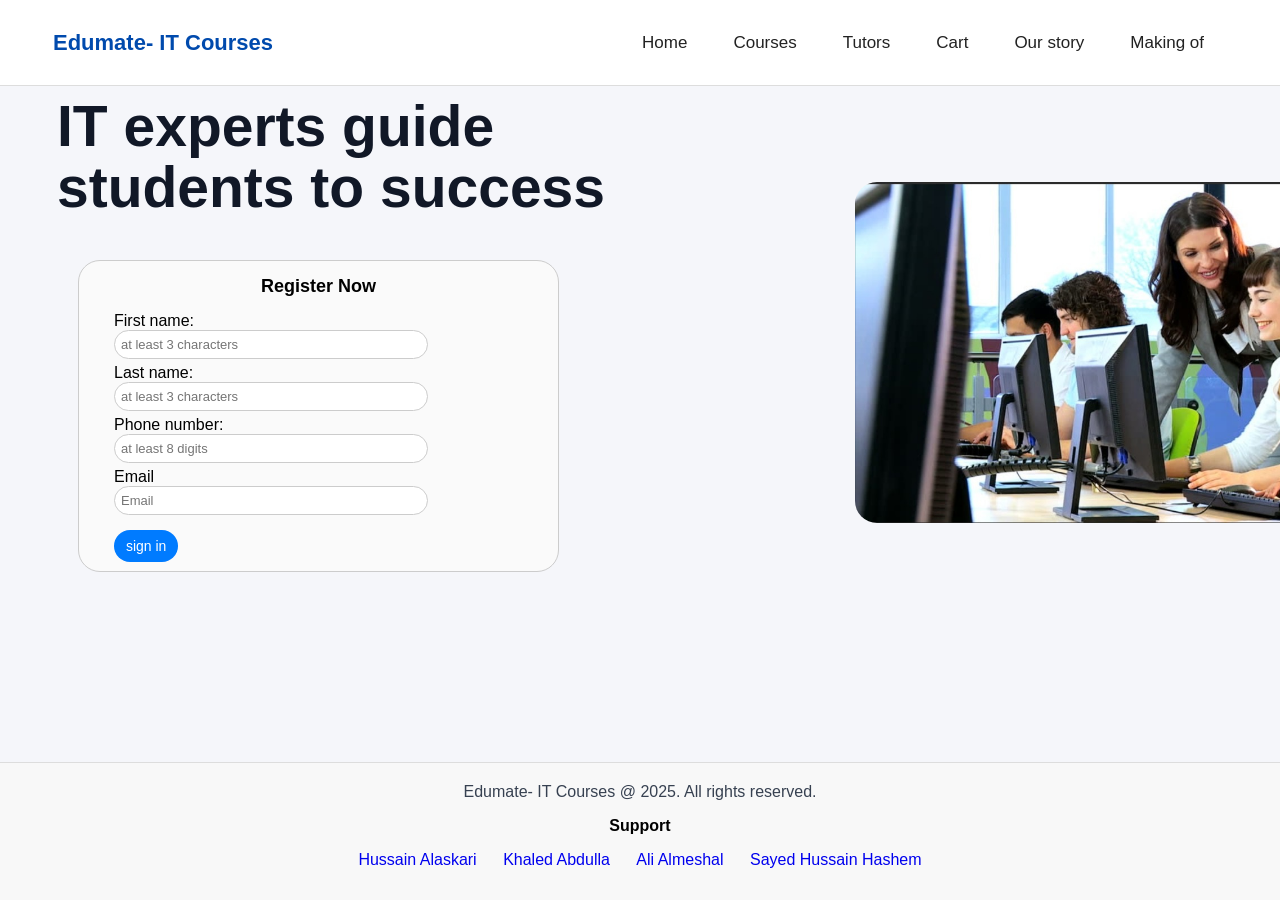
<file: index.html>
<!doctype html>
<html lang="en">
<head>
  <meta charset="utf-8">
  <meta http-equiv="refresh" content="0; url=Home.html">
  <title>Edumate</title>
</head>
<body>
  <a href="Home.html">Open Edumate</a>
</body>
</html>
</file>
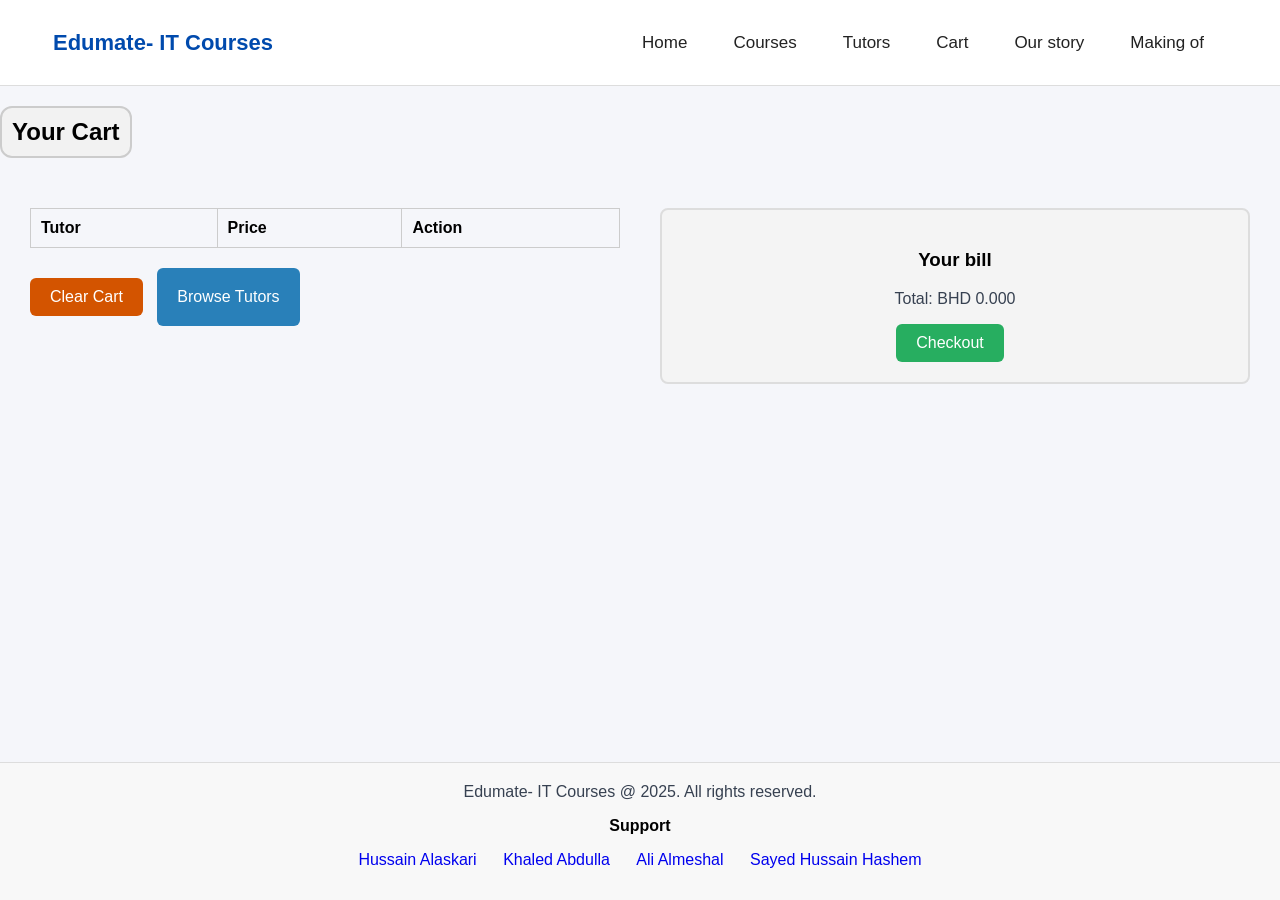
<file: Cart.html>
<!doctype html>
<html lang="en">

<head>
	<meta charest="UTF-8" />
	<meta name="viewpot" content="width=device-width, initial-scale=1" />
	<link rel="stylesheet" href="styles.css">
	<title>Edumate- IT Courses</title>

</head>

<body>

	<header>

		<h1>Edumate- IT Courses</h1>

		<nav>
			<ul>
				<li><a href="Home.html">Home</a></li>
				<li><a href="Courses.html"> Courses</a></li>
				<li><a href="Tutors.html"> Tutors</a></li>
				<li><a href="Cart.html"> Cart</a></li>
				<li><a href="our story.html">Our story</a></li>
				<li><a href="Making of.html">Making of</a></li>
			</ul>
		</nav>
		
		
		
		</header>
		
		<main>
		 <h2 class="cart-title" id="greeting">Your Cart</h2>
    <div class="cart-container">
      <div class="cart-left">
        <table class="table">
          <thead>
            <tr>
              <th>Tutor</th>
              <th>Price</th>
              <th>Action</th>
            </tr>
          </thead>
          <tbody id="cart-body">
          </tbody>
        </table>

        <button class="clear-button" onclick="clearCart()">Clear Cart</button>
        <a href="Tutors.html" class="browse-button">Browse Tutors</a>
      </div>

      <div class="cart-right">
        <div class="summary-box">
          <h3>Your bill</h3>
          <p><span>Total:</span> <span id="total">BHD 0.000</span></p>
          <button class="checkout-btn" onclick="checkout()">Checkout</button>
        </div>
      </div>
    </div>
		</main>
		
		<script src="script.js"></script>

		
		<footer>
		<p class="foot-note">Edumate- IT Courses @ 2025. All rights reserved.</p>
		<div>
			<h4>Support</h4>
			<ul>
				<li><a href="mailto:202300064@student.polytechnic.bh">Hussain Alaskari</a></li>
				<li><a href="mailto:202203202@student.polytechnic.bh">Khaled Abdulla</a></li>
				<li><a href="mailto:202304468@student.polytechnic.bh">Ali Almeshal</a></li>
				<li><a href="mailto:202304668 @student.polytechnic.bh">Sayed Hussain Hashem</a></li>
		</div>
	</footer>
</file>
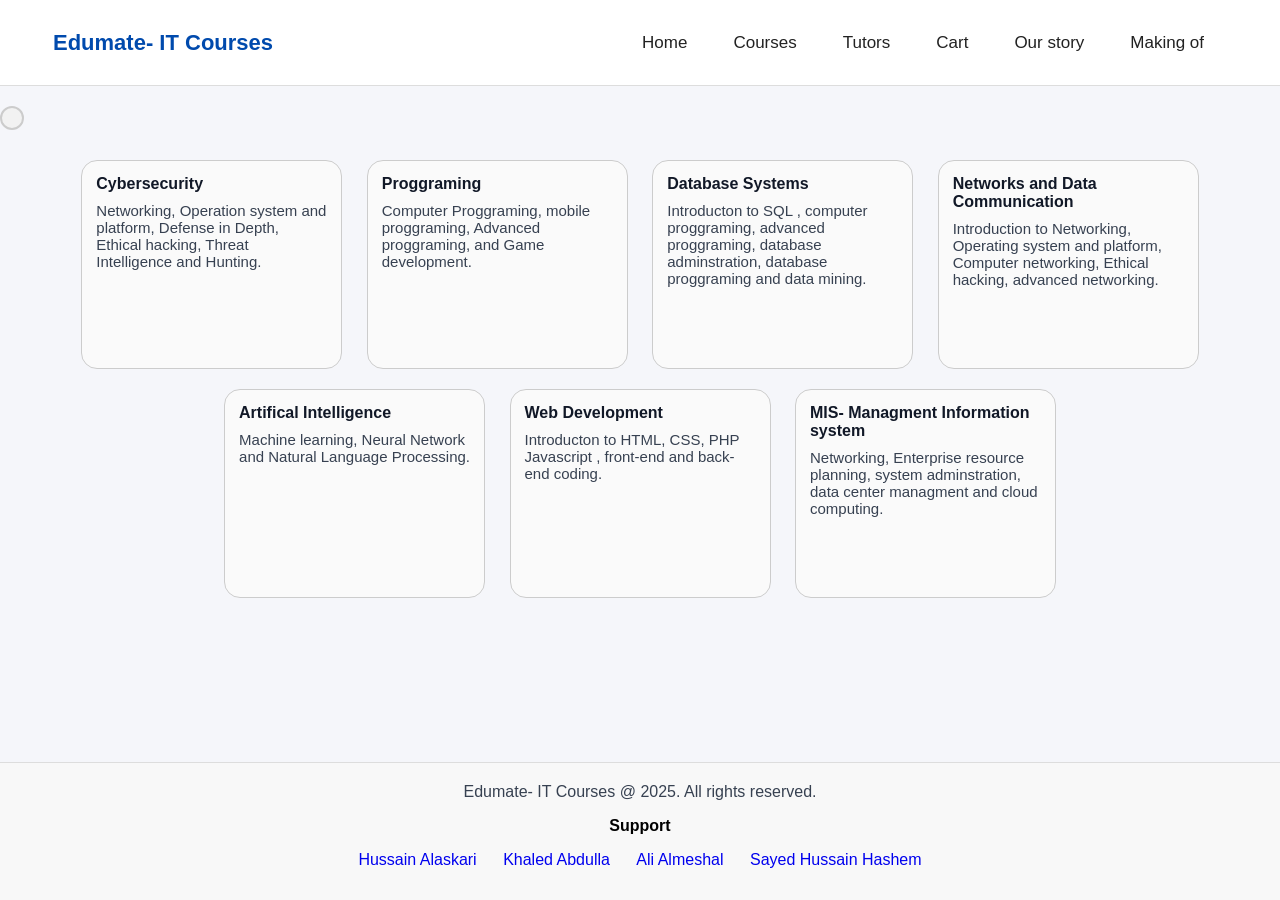
<file: Courses.html>
<!doctype html>
<html lang="en">

<head>
	<meta charest="UTF-8" />
	<meta name="viewpot" content="width=device-width, initial-scale=1" />
	<link rel="stylesheet" href="styles.css">
	<title>Edumate- IT Courses</title>

</head>

<body>

	<header>

		<h1>Edumate- IT Courses</h1>


		<nav>
			<ul>
				<li><a href="Home.html">Home</a></li>
				<li><a href="Courses.html"> Courses</a></li>
				<li><a href="Tutors.html"> Tutors</a></li>
				<li><a href="Cart.html"> Cart</a></li>
				<li><a href="our story.html">Our story</a></li>
				<li><a href="Making of.html">Making of</a></li>
			</ul>
		</nav>


	</header>
	
	<main class="page-content">
  <h2 id="greeting" class="greeting-title"></h2>


		<div class="majors">
			<div class="major">
				<h3>Cybersecurity</h3>
				<p>Networking, Operation system and platform, Defense in Depth, Ethical hacking, Threat Intelligence and
					Hunting.
			</div>

			<div class="major">
				<h3>Proggraming</h3>
				<p>Computer Proggraming, mobile proggraming, Advanced proggraming, and Game development.</p>
			</div>

			<div class="major">
				<h3>Database Systems</h3>
				<p>Introducton to SQL , computer proggraming, advanced proggraming, database adminstration, database
					proggraming and data mining.</p>
			</div>

			<div class="major">
				<h3>Networks and Data Communication</h3>
				<p>Introduction to Networking, Operating system and platform, Computer networking, Ethical hacking,
					advanced networking.</p>
			</div>


			<div class="major">
				<h3>Artifical Intelligence</h3>
				<p>Machine learning, Neural Network and Natural Language Processing.</p>
			</div>



			<div class="major">
				<h3>Web Development</h3>
				<p>Introducton to HTML, CSS, PHP Javascript , front-end and back-end coding.</p>
			</div>

			<div class="major">
				<h3>MIS- Managment Information system</h3>
				<p>Networking, Enterprise resource planning, system adminstration, data center managment and cloud
					computing.</p>
			</div>
		</div>

		</div>

	</main>
	<script src="script.js"></script>

	<footer>
		<p class="foot-note">Edumate- IT Courses @ 2025. All rights reserved.</p>
		<div>
			<h4>Support</h4>
			<ul>
				<li><a href="mailto:202300064@student.polytechnic.bh">Hussain Alaskari</a></li>
				<li><a href="mailto:202203202@student.polytechnic.bh">Khaled Abdulla</a></li>
				<li><a href="mailto:202304468@student.polytechnic.bh">Ali Almeshal</a></li>
				<li><a href="mailto:202304668@student.polytechnic.bh">Sayed Hussain Hashem</a></li>
		</div>
	</footer>
</body>

</html>
</file>
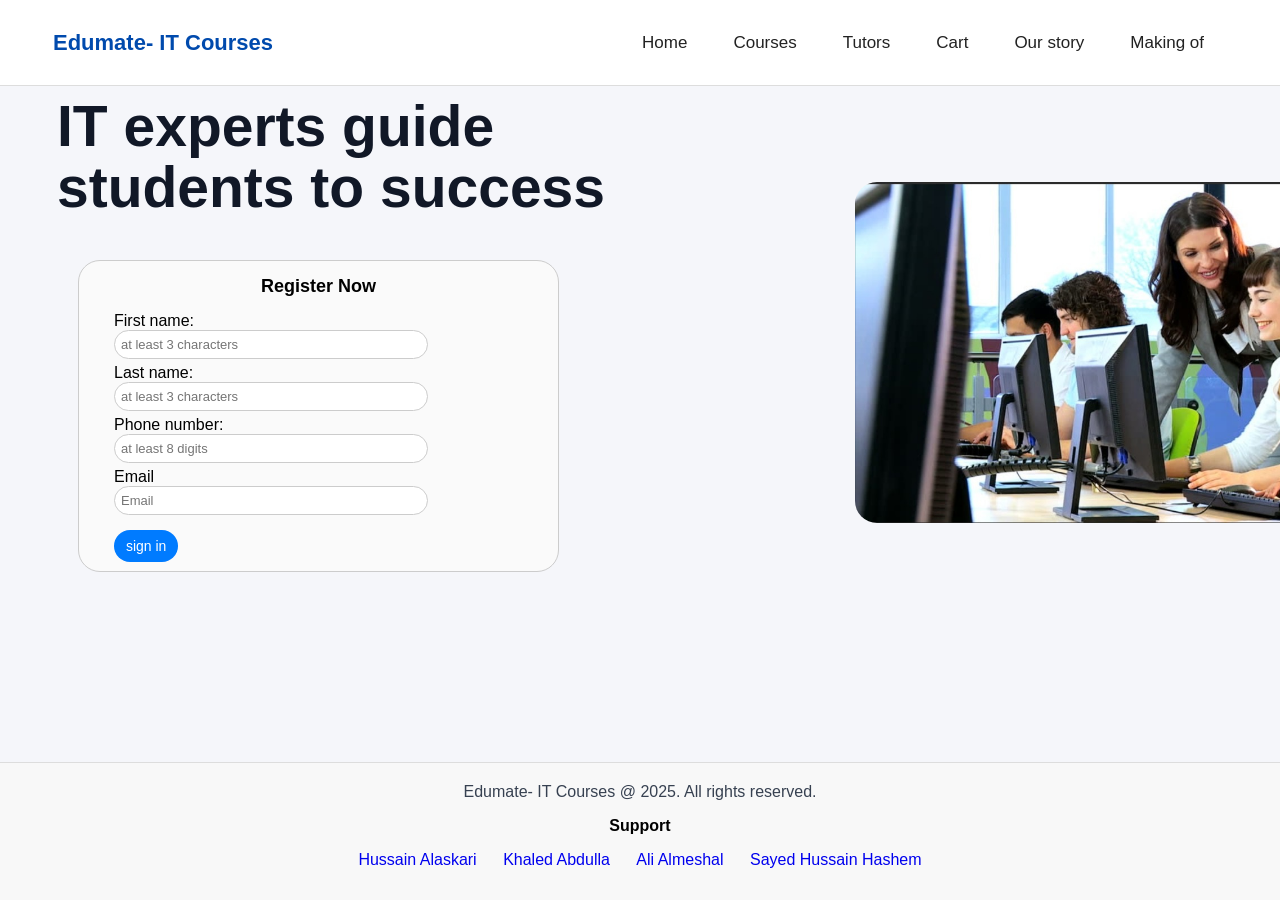
<file: Home.html>
<!doctype html>
<html lang="en">

<head>
	<meta charest="UTF-8" />
	<meta name="viewpot" content="width=device-width, initial-scale=1" />
	<link rel="stylesheet" href="styles.css">
	<title>Edumate- IT Courses</title>

</head>

<body>

	<header>

		<h1>Edumate- IT Courses</h1>

		<nav>
			<ul>
				<li><a href="Home.html">Home</a></li>
				<li><a href="Courses.html"> Courses</a></li>
				<li><a href="Tutors.html"> Tutors</a></li>
				<li><a href="Cart.html"> Cart</a></li>
				<li><a href="our story.html">Our story</a></li>
				<li><a href="Making of.html">Making of</a></li>
			</ul>
		</nav>
		
		


	</header>

	<main class="page-content">

		<section class="Home">
			<div class="Home-text">
				<h1> IT experts guide <br>students to success </h1>
				
				


				<div class="Image">
					<img src="images/IT.png" alt="IT Picture">
				</div>
		</section>	
		
	 
	<section class="register">
  <h2>Register Now</h2>
  <form onsubmit="return check()">
	
	<label for="fn"> First name: </label><br>

    <input type="text" name="firstName" placeholder="at least 3 characters" required><br>
	
	<label for="ln"> Last name:</label><br>

    <input type="text" name="lastName" placeholder="at least 3 characters" required><br>
	
	<label for="phone"> Phone number:</label><br>

    <input type="tel" name="phone" placeholder="at least 8 digits" required><br>
	
	<label for="email"> Email</label><br>

    <input type="email" name="email" placeholder="Email" required><br>

    <input type="submit" value=" sign in ">
    
  </form>
  
 

 
</section>


		
		
	</main>


<script src="script.js"></script>

	<footer>
		<p class="foot-note">Edumate- IT Courses @ 2025. All rights reserved.</p>
		<div>
			<h4>Support</h4>
			<ul>
				<li><a href="mailto:202300064@student.polytechnic.bh">Hussain Alaskari</a></li>
				<li><a href="mailto:202203202@student.polytechnic.bh">Khaled Abdulla</a></li>
				<li><a href="mailto:202304468@student.polytechnic.bh">Ali Almeshal</a></li>
				<li><a href="mailto:202304668 @student.polytechnic.bh">Sayed Hussain Hashem</a></li>
		</div>
	</footer>
	
	


	
	</body>
	
	</html>
</file>
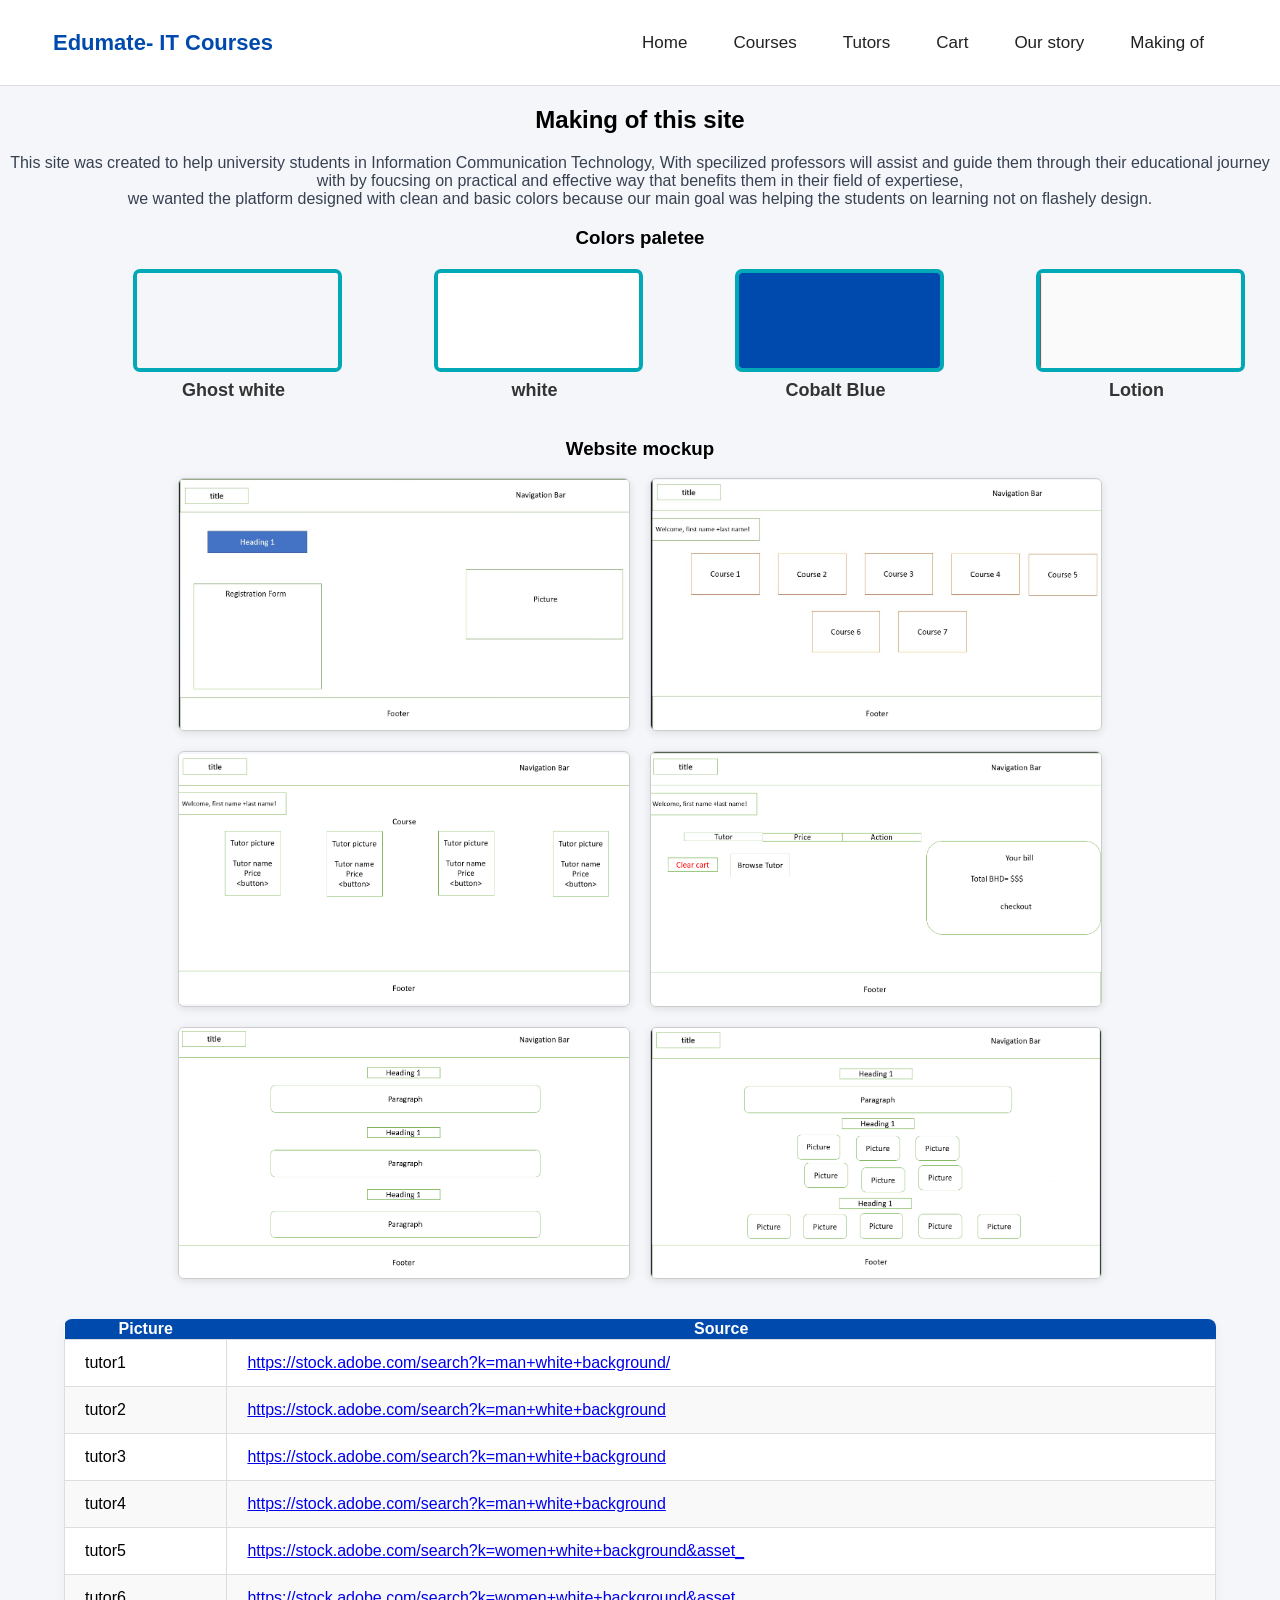
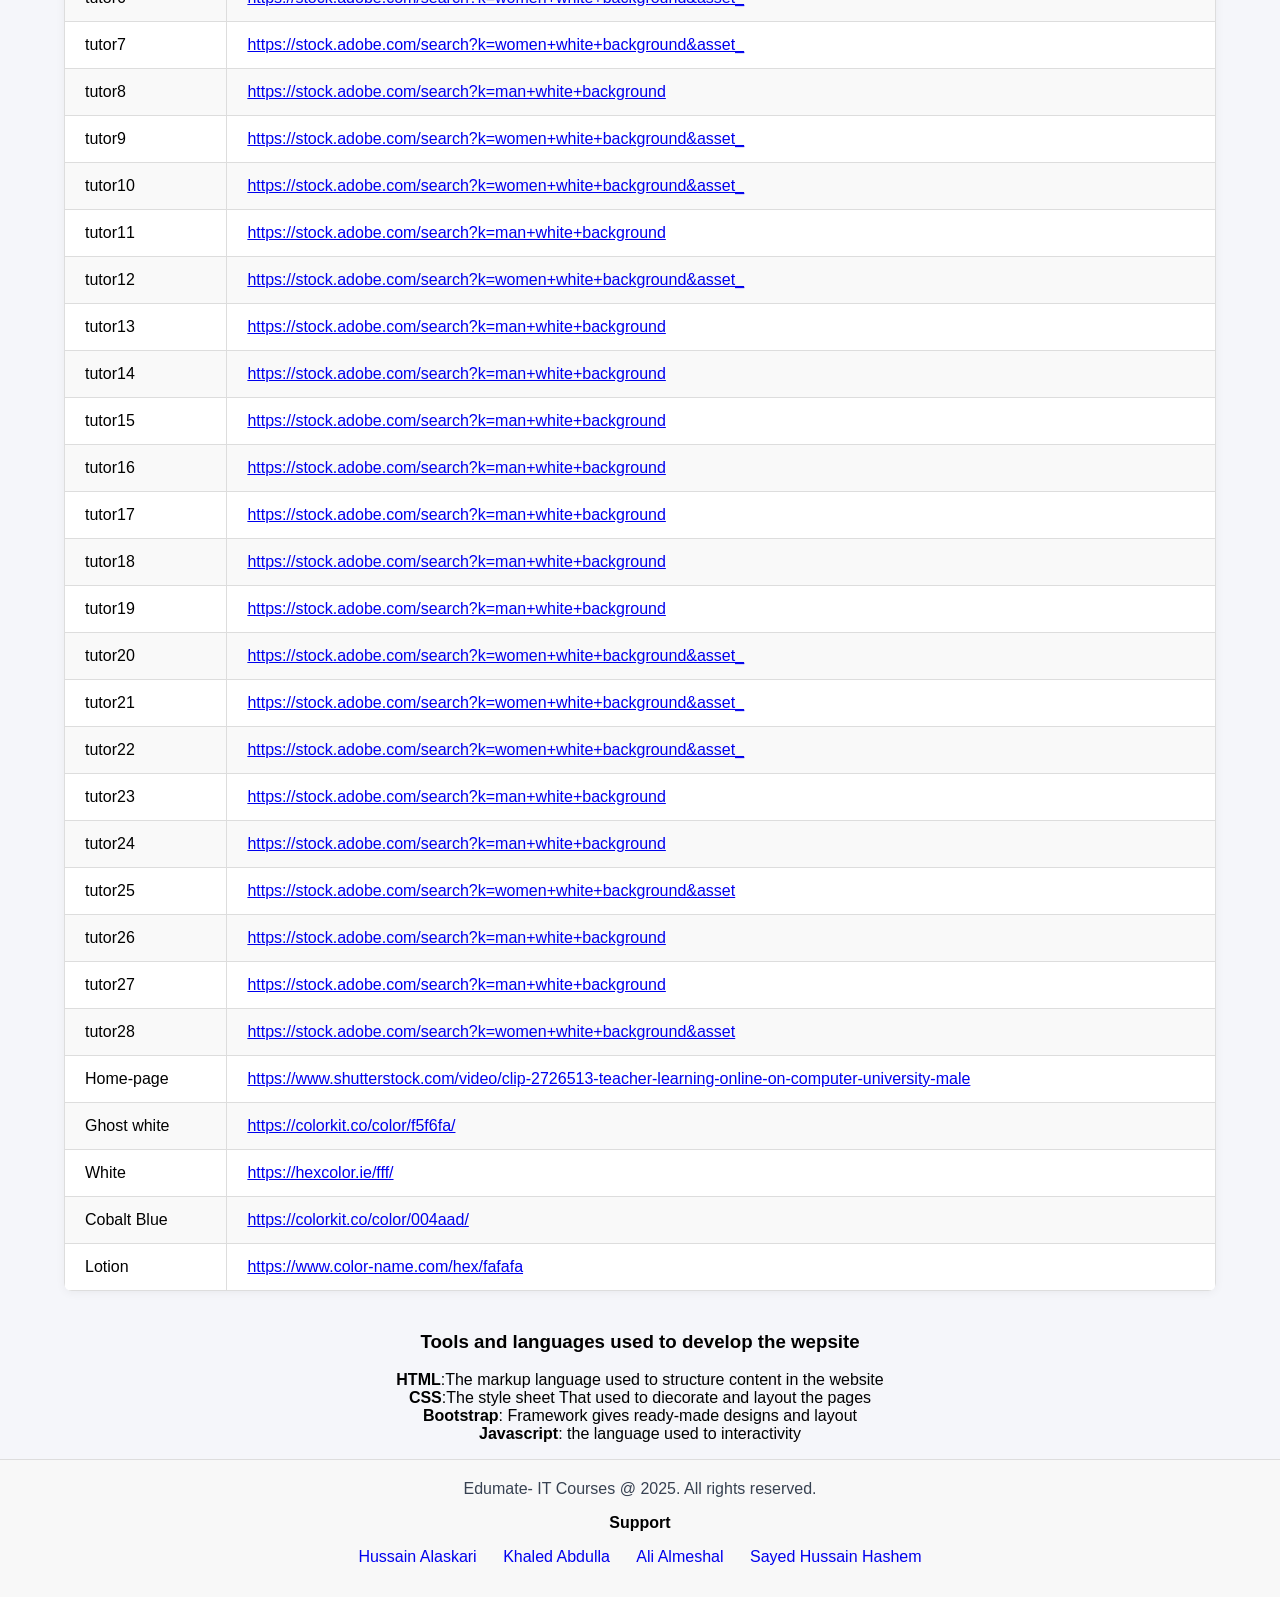
<file: Making of.html>
<!doctype html>
<html lang="en">

<head>
	<meta charest="UTF-8" />
	<meta name="viewpot" content="width=device-width, initial-scale=1" />
	<link rel="stylesheet" href="styles.css">
	<title>Edumate- IT Courses</title>

</head>

<body>

	<header>

		<h1>Edumate- IT Courses</h1>

		<nav>
			<ul>
				<li><a href="Home.html">Home</a></li>
				<li><a href="Courses.html"> Courses</a></li>
				<li><a href="Tutors.html"> Tutors</a></li>
				<li><a href="Cart.html"> Cart</a></li>
				<li><a href="our story.html">Our story</a></li>
				<li><a href="Making of.html">Making of</a></li>
			</ul>
		</nav>
	</header>
	
	<section class="making-of">
	<h2>Making of this site</h2>
		<p>This site was created to help university students in Information Communication Technology, With specilized professors will assist and guide them through their educational journey with by foucsing on practical and effective way that benefits them in their field of expertiese,<br>we wanted the platform designed with clean and basic colors because our main goal was helping the students on learning not on flashely design.</p>
		
		<h3> Colors paletee </h3>
		

		<div class="color-row">
			<div class="color-item">
				<img src="images/Ghost white.png" alt="Ghost white" class="color-box">
				<p class="color-name">Ghost white</p>
			</div>
			
			
			<div class="color-item">
				<img src="images/white.png" alt="white" class= "color-box">
				<p class="color-name">white</p>
			</div>
			
			<div class="color-item">
				<img src="images/Cobalt Blue.png" alt=" Cobalt Blue" class= "color-box">
				<p class="color-name">Cobalt Blue</p>
			</div>
			
			<div class="color-item">
				<img src="images/Lotion.png" alt="Lotion" class= "color-box">
				<p class="color-name">Lotion</p>
			</div>
			</div>
			

		<h3>Website mockup</h3>
	<div class="mockup-row">
	<img src="images/mockup1.png" alt="Mockup 1" class="mockup-img">
	<img src="images/mockup2.png" alt="Mockup 2" class="mockup-img">
	<img src="images/mockup3.png" alt="Mockup 3" class="mockup-img">
	<img src="images/mockup4.png" alt="Mockup 4" class="mockup-img">
	<img src="images/mockup5.png" alt="Mockup 5" class="mockup-img">
	<img src="images/mockup6.png" alt="Mockup 6" class="mockup-img">
			</div>
			

<table  class="tutor-table">
    <thead>
      <tr>
        <th>Picture</th>
        <th>Source </th>
      </tr>
    </thead>
    <tbody>
      <tr>
        <td>tutor1</td>
        <td><a href="https://stock.adobe.com/search?k=man+white+background">https://stock.adobe.com/search?k=man+white+background/</a></td>
      </tr>
      <tr>
        <td>tutor2</td>
        <td><a href="https://stock.adobe.com/search?k=man+white+background">https://stock.adobe.com/search?k=man+white+background</a></td>
      </tr>
      <tr>
        <td>tutor3</td>
        <td><a href="https://stock.adobe.com/search?k=man+white+background">https://stock.adobe.com/search?k=man+white+background</a></td>
      </tr>
      <tr>
        <td>tutor4</td>
        <td><a href="https://stock.adobe.com/search?k=man+white+background">https://stock.adobe.com/search?k=man+white+background</a></td>
      </tr>
      <tr>
        <td>tutor5</td>
        <td><a href="https://stock.adobe.com/search?k=women+white+background&asset_">https://stock.adobe.com/search?k=women+white+background&asset_</a></td>
      </tr>
      <tr>
        <td>tutor6</td>
        <td><a href="https://stock.adobe.com/search?k=women+white+background&asset_">https://stock.adobe.com/search?k=women+white+background&asset_</a></td>
      </tr>
      <tr>
        <td>tutor7</td>
        <td><a href="https://stock.adobe.com/search?k=women+white+background&asset_">https://stock.adobe.com/search?k=women+white+background&asset_</a></td>
      </tr>
      <tr>
        <td>tutor8</td>
        <td><a href="https://stock.adobe.com/search?k=man+white+background">https://stock.adobe.com/search?k=man+white+background</a></td>
      </tr>
      <tr>
        <td>tutor9</td>
        <td><a href="https://stock.adobe.com/search?k=women+white+background&asset_">https://stock.adobe.com/search?k=women+white+background&asset_</a></td>
      </tr>
      <tr>
        <td>tutor10</td>
        <td><a href="https://stock.adobe.com/search?k=women+white+background&asset_">https://stock.adobe.com/search?k=women+white+background&asset_</a></td>
      </tr>
      <tr>
        <td>tutor11</td>
        <td><a href="https://stock.adobe.com/search?k=man+white+background">https://stock.adobe.com/search?k=man+white+background</a></td>
      </tr>
      <tr>
        <td>tutor12</td>
        <td><a href="https://stock.adobe.com/search?k=women+white+background&asset_">https://stock.adobe.com/search?k=women+white+background&asset_</a></td>
      </tr>
      <tr>
        <td>tutor13</td>
        <td><a href="https://stock.adobe.com/search?k=man+white+background">https://stock.adobe.com/search?k=man+white+background</a></td>
      </tr>
      <tr>
        <td>tutor14</td>
        <td><a href="https://stock.adobe.com/search?k=man+white+background">https://stock.adobe.com/search?k=man+white+background</a></td>
      </tr>
      <tr>
        <td>tutor15</td>
        <td><a href="https://stock.adobe.com/search?k=man+white+background">https://stock.adobe.com/search?k=man+white+background</a></td>
      </tr>
      <tr>
        <td>tutor16</td>
        <td><a href="https://stock.adobe.com/search?k=man+white+background">https://stock.adobe.com/search?k=man+white+background</a></td>
      </tr>
      <tr>
        <td>tutor17</td>
        <td><a href="https://stock.adobe.com/search?k=man+white+background">https://stock.adobe.com/search?k=man+white+background</a></td>
      </tr>
      <tr>
        <td>tutor18</td>
        <td><a href="https://stock.adobe.com/search?k=man+white+background">https://stock.adobe.com/search?k=man+white+background</a></td>
      </tr>
      <tr>
        <td>tutor19</td>
        <td><a href="https://stock.adobe.com/search?k=man+white+background">https://stock.adobe.com/search?k=man+white+background</a></td>
      </tr>
      <tr>
        <td>tutor20</td>
        <td><a href="https://stock.adobe.com/search?k=women+white+background&asset_">https://stock.adobe.com/search?k=women+white+background&asset_</a></td>
      </tr>
      </tr>
      <tr>
        <td>tutor21</td>
        <td><a href="https://stock.adobe.com/search?k=women+white+background&asset_">https://stock.adobe.com/search?k=women+white+background&asset_</a>
        </td>
      </tr>
	  <tr>
  <td>tutor22</td>
  <td><a href="https://stock.adobe.com/search?k=women+white+background&asset_">https://stock.adobe.com/search?k=women+white+background&asset_</a></td>
</tr>
<tr>
  <td>tutor23</td>
  <td><a href="https://stock.adobe.com/search?k=man+white+background">https://stock.adobe.com/search?k=man+white+background</a></td>
</tr>
<tr>
  <td>tutor24</td>
  <td><a href="https://stock.adobe.com/search?k=man+white+background">https://stock.adobe.com/search?k=man+white+background</a></td>
</tr>
<tr>
  <td>tutor25</td>
  <td><a href="https://stock.adobe.com/search?k=women+white+background&asset">https://stock.adobe.com/search?k=women+white+background&asset</a></td>
</tr>
<tr>
  <td>tutor26</td>
  <td><a href="https://stock.adobe.com/search?k=man+white+background">https://stock.adobe.com/search?k=man+white+background</a></td>
</tr>
<tr>
  <td>tutor27</td>
  <td><a href="https://stock.adobe.com/search?k=man+white+background">https://stock.adobe.com/search?k=man+white+background</a></td>
</tr>
<tr>
  <td>tutor28</td>
  <td><a href="https://stock.adobe.com/search?k=women+white+background&asset">https://stock.adobe.com/search?k=women+white+background&asset</a></td>
</tr>

<tr>
  <td>Home-page</td>
  <td><a href="https://www.shutterstock.com/video/clip-2726513-teacher-learning-online-on-computer-university-male ">https://www.shutterstock.com/video/clip-2726513-teacher-learning-online-on-computer-university-male </a></td>
</tr>

<tr>
  <td>Ghost white</td>
  <td><a href="https://colorkit.co/color/f5f6fa/">https://colorkit.co/color/f5f6fa/ </a></td>
</tr>

<tr>
  <td>White</td>
  <td><a href="https://hexcolor.ie/fff/">https://hexcolor.ie/fff/ </a></td>
</tr>

<tr>
  <td>Cobalt Blue</td>
  <td><a href="https://colorkit.co/color/004aad/">https://colorkit.co/color/004aad/ </a></td>
</tr>

<tr>
  <td>Lotion</td>
  <td><a href="https://www.color-name.com/hex/fafafa">https://www.color-name.com/hex/fafafa</a></td>
</tr>

</tbody>
  </table>


			

			
			<h3>Tools and languages used to develop the wepsite</h3>
			<ul>
			<li><b>HTML</b>:The markup language used to structure content in the website</li>
			<li><b>CSS</b>:The style sheet That used to diecorate and layout the pages </li>
			<li><b>Bootstrap</b>: Framework gives ready-made designs and layout</li> 
			<li><b>Javascript</b>: the language used to interactivity</li>
				</section>
	
	
		
		<footer>
		<p class="foot-note">Edumate- IT Courses @ 2025. All rights reserved.</p>
		<div>
			<h4>Support</h4>
			<ul>
				<li><a href="mailto:202300064@student.polytechnic.bh">Hussain Alaskari</a></li>
				<li><a href="mailto:202203202@student.polytechnic.bh">Khaled Abdulla</a></li>
				<li><a href="mailto:202304468@student.polytechnic.bh">Ali Almeshal</a></li>
				<li><a href="mailto:202304668 @student.polytechnic.bh">Sayed Hussain Hashem</a></li>
		</div>
	</footer>
	</body>
</html>
</file>
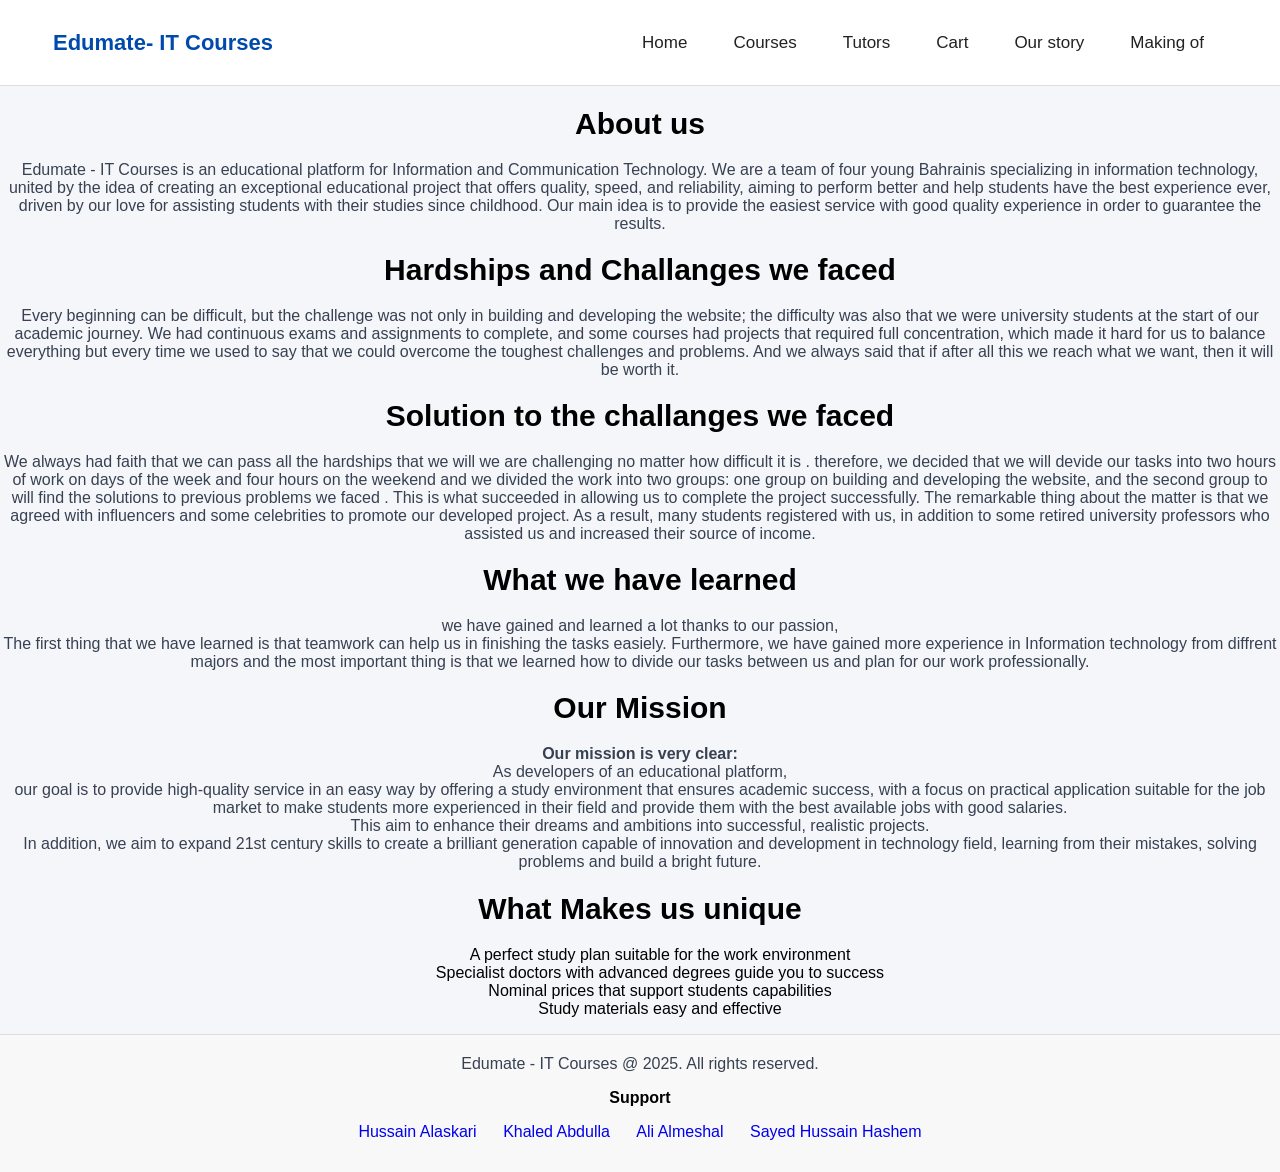
<file: our story.html>
<!doctype html>
<html lang="en">

<head>
  <meta charset="UTF-8" />
  <meta name="viewport" content="width=device-width, initial-scale=1" />
  <link rel="stylesheet" href="styles.css">
  <title>Edumate- IT Courses</title>
</head>

<body>

  <header>
    <h1>Edumate- IT Courses</h1>

    <nav>
      <ul>
        <li><a href="Home.html">Home</a></li>
				<li><a href="Courses.html"> Courses</a></li>
				<li><a href="Tutors.html"> Tutors</a></li>
				<li><a href="Cart.html"> Cart</a></li>
				<li><a href="our story.html">Our story</a></li>
				<li><a href="Making of.html">Making of</a></li>
      </ul>
    </nav>
  </header>

  <main class="page">
    <h1 class="About">About us</h1>
	<p class="About">Edumate - IT Courses is an educational platform for Information and Communication Technology. We are a team of four young Bahrainis specializing in information technology, united by the idea of creating an exceptional educational project that offers quality, speed, and reliability, aiming to perform better and help students have the best experience ever, driven by our love for assisting students with their studies since childhood. Our main idea is to provide the easiest service with good quality experience in order to guarantee the results.</p>


	<h1 class="About">Hardships and Challanges we faced</h1>
	<p class="About">Every beginning can be difficult, but the challenge was not only in building and developing the website; the difficulty was also that we were university students at the start of our academic journey. We had continuous exams and assignments to complete, and some courses had projects that required full concentration, which made it hard for us to balance everything but every time we used to say that we could overcome the toughest challenges and problems. And we always said that if after all this we reach what we want, then it will be worth it.</p>

<h1 class="About">Solution to the challanges we faced</h1>
<p class="About">We always had faith that we can pass all the hardships that we will we are challenging no matter how difficult it is .
therefore, we decided that we will devide our tasks into two hours of work on days of the week and four hours on the weekend and we divided the work into
two groups: one group on building and developing the website, and the second group to will find the solutions to previous problems we faced .
This is what succeeded in allowing us to complete the project successfully. The remarkable thing about the matter is that we agreed with influencers and some celebrities to promote our developed project. As a result, many students registered with us, in addition to some retired university professors who assisted us and increased their source of income.
</p>


<h1 class="About">What we have learned</h1>

<p class="About"> we have gained and learned a lot thanks to our passion,</br>
  The first thing that we have learned is that teamwork can help us in finishing the tasks easiely. Furthermore,
  we have gained more experience in Information technology from diffrent majors and the most important thing is that we learned how to divide our tasks between us and plan for our work professionally.
</p>

<h1 class="About">Our Mission</h1>
<p class="About"><b>Our mission is very clear:</b><br> 

As developers of an educational platform,<br> our goal is to provide high-quality service in an easy way by offering a study environment that ensures academic success, with a focus on practical application suitable for the job market to make students more experienced in their field and provide them with the best available jobs with good salaries.<br> This aim to enhance their dreams and ambitions into successful, realistic projects.<br> In addition, we aim to expand 21st century skills to create a brilliant generation capable of innovation and development in technology field, learning from their mistakes, solving problems and build a bright future. 
</p>

<h1 class="About">What Makes us unique</h1>
	
	<ul class="About">
        <li>A perfect study plan suitable for the work environment</li>
        <li>Specialist doctors with advanced degrees guide you to success</li>
        <li>Nominal prices that support students capabilities</li>
        <li>Study materials easy and effective</li>
		</ul>
	
  </main>

  <footer>
    <p class="foot-note">Edumate - IT Courses @ 2025. All rights reserved.</p>
    <div>
      <h4>Support</h4>
      <ul>
        <li><a href="mailto:202300064@student.polytechnic.bh">Hussain Alaskari</a></li>
        <li><a href="mailto:202203202@student.polytechnic.bh">Khaled Abdulla</a></li>
        <li><a href="mailto:202304468@student.polytechnic.bh">Ali Almeshal</a></li>
        <li><a href="mailto:202304668@student.polytechnic.bh">Sayed Hussain Hashem</a></li>
      </ul>
    </div>
  </footer>

</body>

</html>
</file>
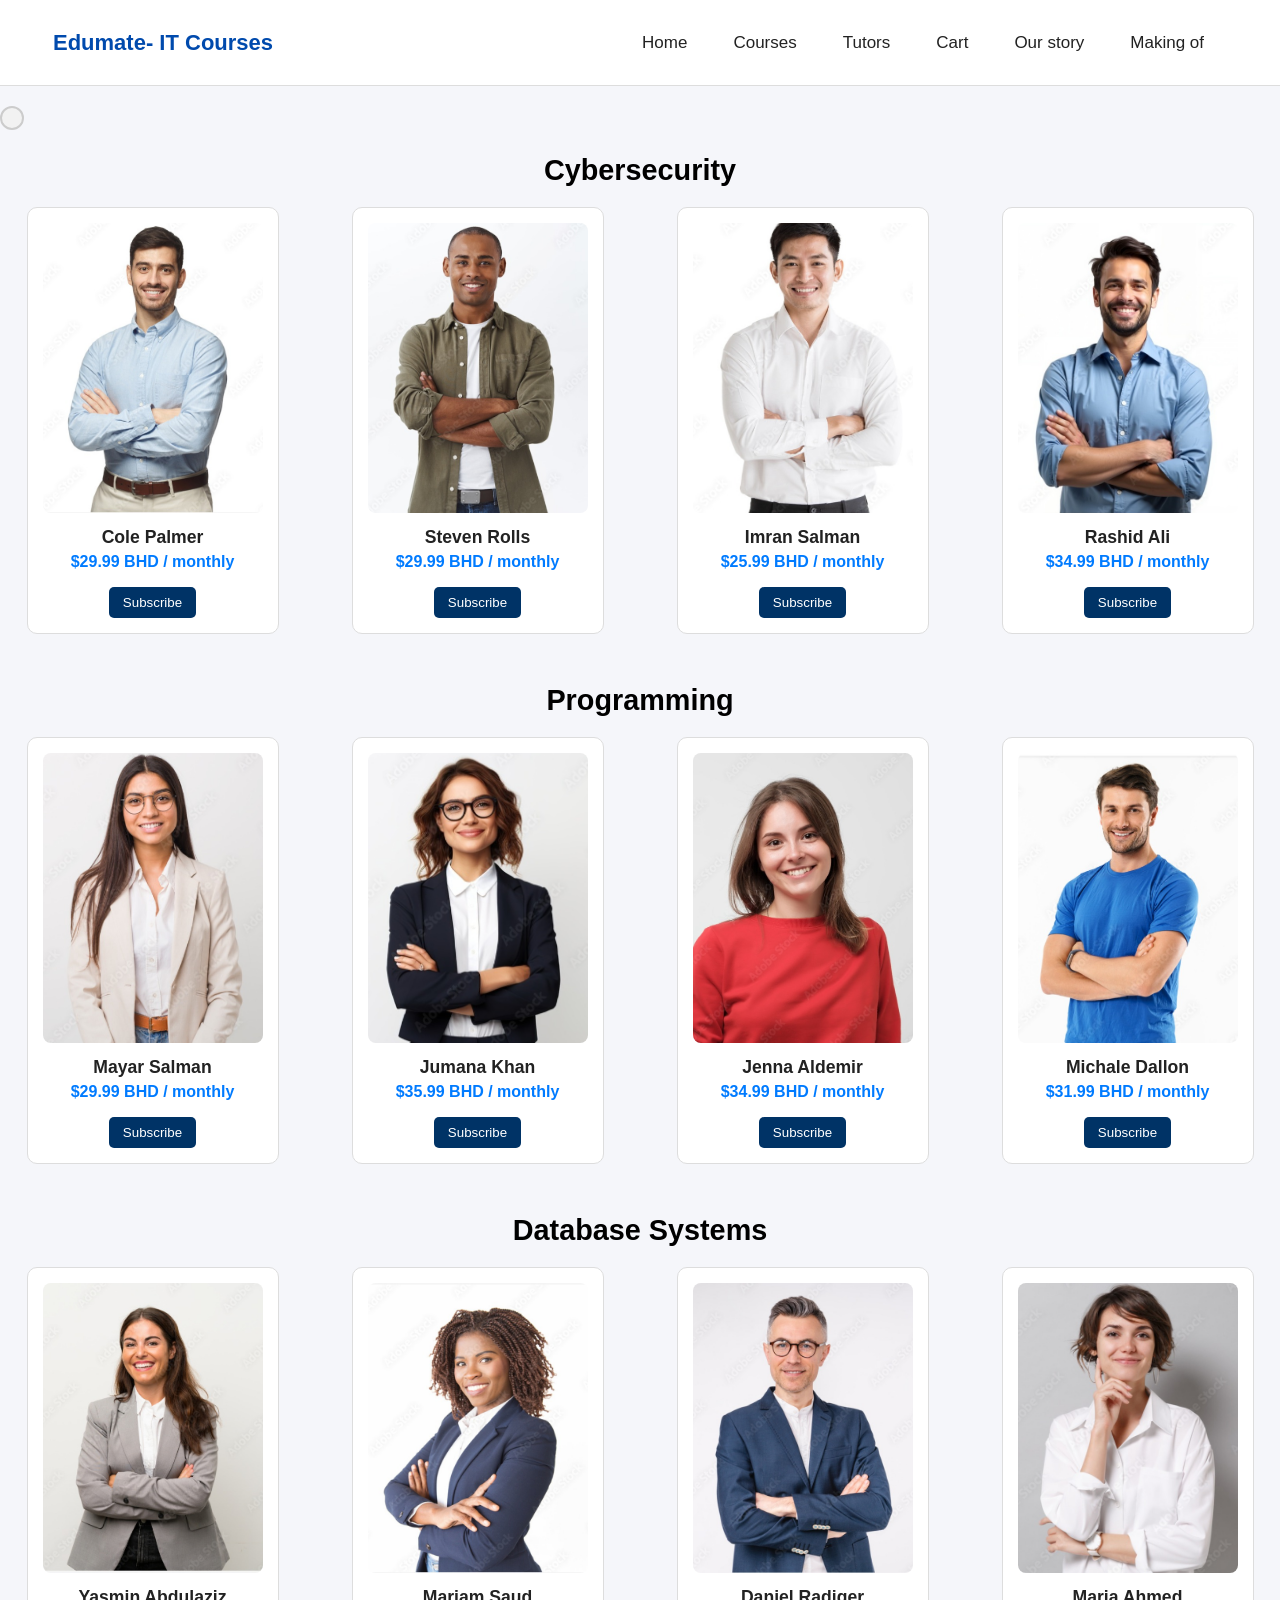
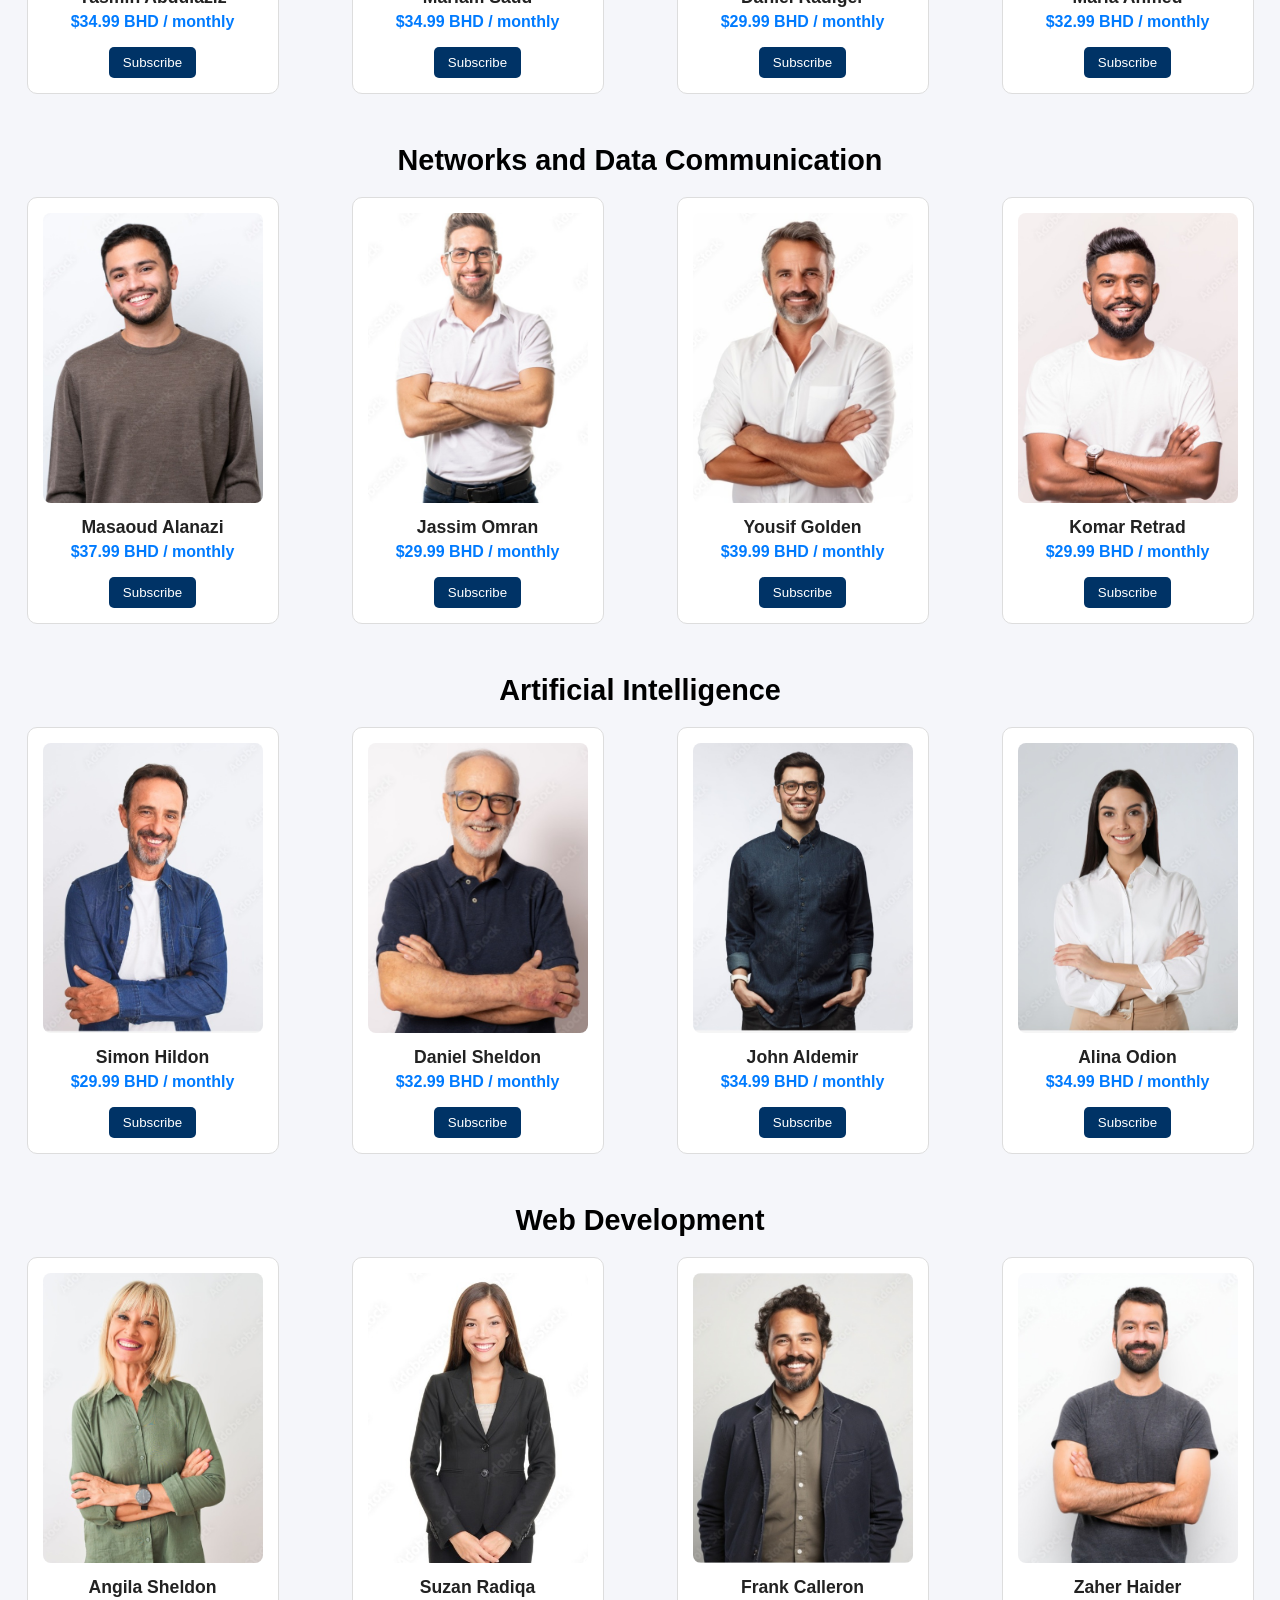
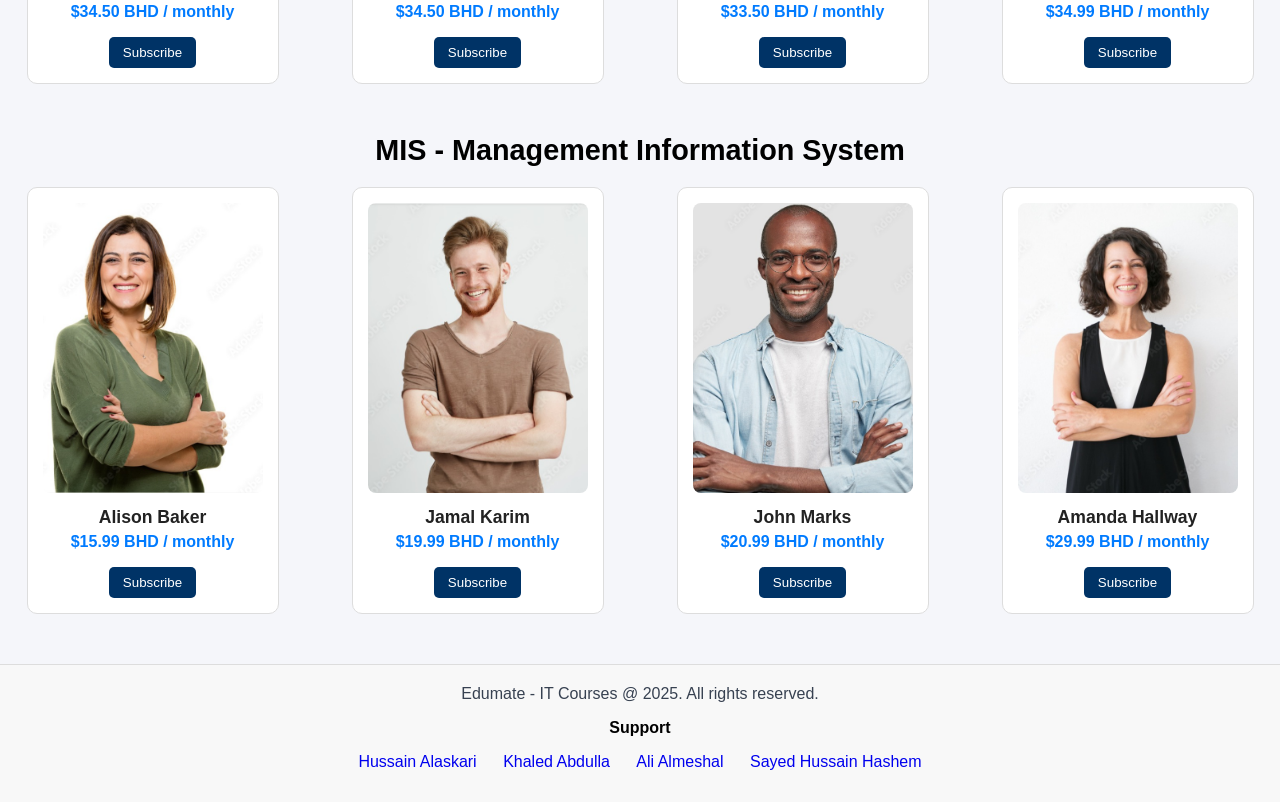
<file: Tutors.html>
<!DOCTYPE html>
<html lang="en">

<head>
  <meta charset="UTF-8" />
  <meta name="viewport" content="width=device-width, initial-scale=1" />
  <link rel="stylesheet" href="styles.css">
  <title>Edumate - IT Courses</title>
</head>

<body>

  <header>
    <h1>Edumate- IT Courses</h1>
    <nav>
      <ul>
        <li><a href="Home.html">Home</a></li>
				<li><a href="Courses.html"> Courses</a></li>
				<li><a href="Tutors.html"> Tutors</a></li>
				<li><a href="Cart.html"> Cart</a></li>
				<li><a href="our story.html">Our story</a></li>
				<li><a href="Making of.html">Making of</a></li>
      </ul>
    </nav>
  </header>

  <main class="page-content">
   <h2 id="greeting" class="greeting-title"></h2>

    <div class="major-section">
      <h2 class="major-title">Cybersecurity</h2>
      <div class="tutors-container">

        <div class="tutor-card">
          <img src="images/tutor1.jpg" alt="Tutor 1">
          <h3 class="tutor-name">Cole Palmer</h3>
          <p class="tutor-price">$29.99 BHD / monthly</p>
          <button class="subscribe-btn" onclick="subscribeTutor('Cole Palmer', 29.99)">Subscribe</button>
        </div>

        <div class="tutor-card">
          <img src="images/tutor2.jpg" alt="Tutor 2">
          <h3 class="tutor-name">Steven Rolls</h3>
          <p class="tutor-price">$29.99 BHD / monthly</p>
          <button class="subscribe-btn" onclick="subscribeTutor('Steven Rolls', 29.99)">Subscribe</button>
        </div>

        <div class="tutor-card">
          <img src="images/tutor3.jpg" alt="Tutor 3">
          <h3 class="tutor-name">Imran Salman</h3>
          <p class="tutor-price">$25.99 BHD / monthly</p>
          <button class="subscribe-btn" onclick="subscribeTutor('Imran Salman', 25.99)">Subscribe</button>
        </div>

        <div class="tutor-card">
          <img src="images/tutor4.jpg" alt="Tutor 4">
          <h3 class="tutor-name">Rashid Ali</h3>
          <p class="tutor-price">$34.99 BHD / monthly</p>
          <button class="subscribe-btn" onclick="subscribeTutor('Rashid Ali', 34.99)">Subscribe</button>
        </div>

      </div>
    </div>

    <div class="major-section">
      <h2 class="major-title">Programming</h2>
      <div class="tutors-container">

        <div class="tutor-card">
          <img src="images/tutor5.jpg" alt="Tutor 5">
          <h3 class="tutor-name">Mayar Salman</h3>
          <p class="tutor-price">$29.99 BHD / monthly</p>
          <button class="subscribe-btn" onclick="subscribeTutor('Mayar Salman', 29.99)">Subscribe</button>
        </div>

        <div class="tutor-card">
          <img src="images/tutor6.jpg" alt="Tutor 6">
          <h3 class="tutor-name">Jumana Khan</h3>
          <p class="tutor-price">$35.99 BHD / monthly</p>
          <button class="subscribe-btn" onclick="subscribeTutor('Jumana Khan', 35.99)">Subscribe</button>
        </div>

        <div class="tutor-card">
          <img src="images/tutor7.jpg" alt="Tutor 7">
          <h3 class="tutor-name">Jenna Aldemir</h3>
          <p class="tutor-price">$34.99 BHD / monthly</p>
          <button class="subscribe-btn" onclick="subscribeTutor('Jenna Aldemir', 34.99)">Subscribe</button>
        </div>

        <div class="tutor-card">
          <img src="images/tutor8.jpg" alt="Tutor 8">
          <h3 class="tutor-name">Michale Dallon</h3>
          <p class="tutor-price">$31.99 BHD / monthly</p>
          <button class="subscribe-btn" onclick="subscribeTutor('Michale Dallon', 31.99)">Subscribe</button>
        </div>

      </div>
    </div>

    <div class="major-section">
      <h2 class="major-title">Database Systems</h2>
      <div class="tutors-container">

        <div class="tutor-card">
          <img src="images/tutor9.jpg" alt="Tutor 9">
          <h3 class="tutor-name">Yasmin Abdulaziz</h3>
          <p class="tutor-price">$34.99 BHD / monthly</p>
          <button class="subscribe-btn" onclick="subscribeTutor('Yasmin Abdulaziz', 34.99)">Subscribe</button>
        </div>

        <div class="tutor-card">
          <img src="images/tutor10.jpg" alt="Tutor 10">
          <h3 class="tutor-name">Mariam Saud</h3>
          <p class="tutor-price">$34.99 BHD / monthly</p>
          <button class="subscribe-btn" onclick="subscribeTutor('Mariam Saud', 34.99)">Subscribe</button>
        </div>

        <div class="tutor-card">
          <img src="images/tutor11.jpg" alt="Tutor 11">
          <h3 class="tutor-name">Daniel Radiger</h3>
          <p class="tutor-price">$29.99 BHD / monthly</p>
          <button class="subscribe-btn" onclick="subscribeTutor('Daniel Radiger', 29.99)">Subscribe</button>
        </div>

        <div class="tutor-card">
          <img src="images/tutor12.jpg" alt="Tutor 12">
          <h3 class="tutor-name">Maria Ahmed</h3>
          <p class="tutor-price">$32.99 BHD / monthly</p>
          <button class="subscribe-btn" onclick="subscribeTutor('Maria Ahmed', 32.99)">Subscribe</button>
        </div>

      </div>
    </div>

    <div class="major-section">
      <h2 class="major-title">Networks and Data Communication</h2>
      <div class="tutors-container">

        <div class="tutor-card">
          <img src="images/tutor13.jpg" alt="Tutor 13">
          <h3 class="tutor-name">Masaoud Alanazi</h3>
          <p class="tutor-price">$37.99 BHD / monthly</p>
          <button class="subscribe-btn" onclick="subscribeTutor('Masaoud Alanazi', 37.99)">Subscribe</button>
        </div>

        <div class="tutor-card">
          <img src="images/tutor14.jpg" alt="Tutor 14">
          <h3 class="tutor-name">Jassim Omran</h3>
          <p class="tutor-price">$29.99 BHD / monthly</p>
          <button class="subscribe-btn" onclick="subscribeTutor('Jassim Omran', 29.99)">Subscribe</button>
        </div>

        <div class="tutor-card">
          <img src="images/tutor15.jpg" alt="Tutor 15">
          <h3 class="tutor-name">Yousif Golden</h3>
          <p class="tutor-price">$39.99 BHD / monthly</p>
          <button class="subscribe-btn" onclick="subscribeTutor('Yousif Golden', 39.99)">Subscribe</button>
        </div>

        <div class="tutor-card">
          <img src="images/tutor16.jpg" alt="Tutor 16">
          <h3 class="tutor-name">Komar Retrad</h3>
          <p class="tutor-price">$29.99 BHD / monthly</p>
          <button class="subscribe-btn" onclick="subscribeTutor('Komar Retrad', 29.99)">Subscribe</button>
        </div>

      </div>
    </div>

    <div class="major-section">
      <h2 class="major-title">Artificial Intelligence</h2>
      <div class="tutors-container">

        <div class="tutor-card">
          <img src="images/tutor17.jpg" alt="Tutor 17">
          <h3 class="tutor-name">Simon Hildon</h3>
          <p class="tutor-price">$29.99 BHD / monthly</p>
          <button class="subscribe-btn" onclick="subscribeTutor('Simon Hildon', 29.99)">Subscribe</button>
        </div>

        <div class="tutor-card">
          <img src="images/tutor18.jpg" alt="Tutor 18">
          <h3 class="tutor-name">Daniel Sheldon</h3>
          <p class="tutor-price">$32.99 BHD / monthly</p>
          <button class="subscribe-btn" onclick="subscribeTutor('Daniel Sheldon', 32.99)">Subscribe</button>
        </div>

        <div class="tutor-card">
          <img src="images/tutor19.jpg" alt="Tutor 19">
          <h3 class="tutor-name">John Aldemir</h3>
          <p class="tutor-price">$34.99 BHD / monthly</p>
          <button class="subscribe-btn" onclick="subscribeTutor('John Aldemir', 34.99)">Subscribe</button>
        </div>

        <div class="tutor-card">
          <img src="images/tutor20.jpg" alt="Tutor 20">
          <h3 class="tutor-name">Alina Odion</h3>
          <p class="tutor-price">$34.99 BHD / monthly</p>
          <button class="subscribe-btn" onclick="subscribeTutor('Alina Odion', 34.99)">Subscribe</button>
        </div>

      </div>
    </div>

    <div class="major-section">
      <h2 class="major-title">Web Development</h2>
      <div class="tutors-container">

        <div class="tutor-card">
          <img src="images/tutor21.jpg" alt="Tutor 21">
          <h3 class="tutor-name">Angila Sheldon</h3>
          <p class="tutor-price">$34.50 BHD / monthly</p>
          <button class="subscribe-btn" onclick="subscribeTutor('Angila Sheldon', 34.50)">Subscribe</button>
        </div>

        <div class="tutor-card">
          <img src="images/tutor22.jpg" alt="Tutor 22">
          <h3 class="tutor-name">Suzan Radiqa</h3>
          <p class="tutor-price">$34.50 BHD / monthly</p>
          <button class="subscribe-btn" onclick="subscribeTutor('Suzan Radiqa', 34.50)">Subscribe</button>
        </div>

        <div class="tutor-card">
          <img src="images/tutor23.jpg" alt="Tutor 23">
          <h3 class="tutor-name">Frank Calleron</h3>
          <p class="tutor-price">$33.50 BHD / monthly</p>
          <button class="subscribe-btn" onclick="subscribeTutor('Frank Calleron', 33.50)">Subscribe</button>
        </div>

        <div class="tutor-card">
          <img src="images/tutor24.jpg" alt="Tutor 24">
          <h3 class="tutor-name">Zaher Haider</h3>
          <p class="tutor-price">$34.99 BHD / monthly</p>
          <button class="subscribe-btn" onclick="subscribeTutor('Zaher Haider', 34.99)">Subscribe</button>
        </div>

      </div>
    </div>

    <div class="major-section">
      <h2 class="major-title">MIS - Management Information System</h2>
      <div class="tutors-container">

        <div class="tutor-card">
          <img src="images/tutor25.jpg" alt="Tutor 25">
          <h3 class="tutor-name">Alison Baker</h3>
          <p class="tutor-price">$15.99 BHD / monthly</p>
          <button class="subscribe-btn" onclick="subscribeTutor('Alison Baker', 15.99)">Subscribe</button>
        </div>

        <div class="tutor-card">
          <img src="images/tutor26.jpg" alt="Tutor 26">
          <h3 class="tutor-name">Jamal Karim</h3>
          <p class="tutor-price">$19.99 BHD / monthly</p>
          <button class="subscribe-btn" onclick="subscribeTutor('Jamal Karim', 19.99)">Subscribe</button>
        </div>

        <div class="tutor-card">
          <img src="images/tutor27.jpg" alt="Tutor 27">
          <h3 class="tutor-name">John Marks</h3>
          <p class="tutor-price">$20.99 BHD / monthly</p>
          <button class="subscribe-btn" onclick="subscribeTutor('John Aldemir', 20.99)">Subscribe</button>
        </div>

        <div class="tutor-card">
          <img src="images/tutor28.jpg" alt="Tutor 28">
          <h3 class="tutor-name">Amanda Hallway</h3>
          <p class="tutor-price">$29.99 BHD / monthly</p>
          <button class="subscribe-btn" onclick="subscribeTutor('Amanda Hallway', 29.99)">Subscribe</button>
        </div>

      </div>
    </div>

  </main>
	<script src="script.js"></script>
  <footer>
    <p class="foot-note">Edumate - IT Courses @ 2025. All rights reserved.</p>
    <div>
      <h4>Support</h4>
      <ul>
        <li><a href="mailto:202300064@student.polytechnic.bh">Hussain Alaskari</a></li>
        <li><a href="mailto:202203202@student.polytechnic.bh">Khaled Abdulla</a></li>
        <li><a href="mailto:202304468@student.polytechnic.bh">Ali Almeshal</a></li>
        <li><a href="mailto:202304668@student.polytechnic.bh">Sayed Hussain Hashem</a></li>
      </ul>
    </div>
  </footer>


</body>

</html>
</file>
<file: styles.css>
body {
  background-color:#f5f6fa;
  height:100%;
  margin: 0;
  display:flex;
  flex-direction: column;
  font-family: Arial, sans-serif;
}




.making-of {
    text-align: center;
}

.making-of ul {
   list-style:none;
   padding-left:0;
   
}


html, body {
  margin: 0;
  padding: 0;
  min-height: 100vh;
}

.page {
  flex: 1;
}


header {
  background-color:#fff;
  padding: 15px 53px;
  border-bottom: 1px solid #ddd;
  display: flex;
  justify-content: space-between;
  align-items:center;
  flex-shrink: 0;
}

header h1 {
  color: #004aad;
  font-size: 22px;
  font-weight:bold;
}


.tutor-table {
  width: 90%;
  margin: 40px auto;
  border-collapse: collapse;
  background-color: #ffffff;
  box-shadow: 0 2px 10px rgba(0, 0, 0, 0.05);
  font-size: 16px;
  border-radius: 8px;
  overflow: hidden;
}

.tutor-table thead {
  background-color: #004aad;
  color: #ffffff;
}

tutor-table th,
.tutor-table td {
  padding: 14px 20px;
  border: 1px solid #dddddd;
  text-align: left;
}

.tutor-table tbody tr:nth-child(even) {
  background-color: #f9f9f9;
}






.Home {
  display:flex;
  align-items:center;
  justify-content:space-between;
  padding:57px;
  background-color: #f5f6fa;

}

.Home-text{
	margin-top:-47px;
}

.Home-pic {
  flex: 1;
  display:flex;
  justify-content:flex-end;
}

.Home h1 {
  margin: 0 0 10px;
  font-size:57px;
  line-height:1.06;
  color:#111827;
}


.Image {
  flex:1;
  display: flex;
  justify-content: flex-end;
  margin-top:-45px;
}

.Image img {
  width:600px;
  height:auto;
  border-radius:22px;
  margin-right:-850px;
}

.mockup-row {
	display: flex;
	flex-wrap: wrap;
	gap: 20px;
	margin-bottom: 30px;
	justify-content: center; 
}

.mockup-img {
	max-width: 100%;
	width: 450px; 
	height: auto;
	border: 1px solid #ccc;
	border-radius: 6px;
	box-shadow: 0 2px 8px rgba(0, 0, 0, 0.1);
	object-fit: contain;
}


.color-item {
    width: 201px;             
    margin-left: 50px;        
    text-align: center; 
	display:inline-block;
	margin-right:10px;
}

.color-box {
    width: 201px;
    height: 95px;
    object-fit: cover;
    border: 4px solid #00a9b5;
    border-radius: 7px;
    display: block;
    margin: 0 auto;           
}

.color-name {
    margin-top: 8px;
    font-size: 18px;
    font-weight: 600;
    color: #333;
}

.color-row {
    display: flex;               
    gap: 40px;                   
    margin-left: 50px;           
    margin-top: 20px;
    align-items: center;
    justify-content: center;
}


nav a {
  text-decoration: none;
  margin: 0 11px;
  font-size: 16.6px;
  color: #333;
  padding: 6px 12px;
}

nav ul {
  list-style:none;
  display:flex;
  align-items: center;
}

nav ul li a {
  text-decoration:none;
  color:#222;
  font-size:17px;
  padding:12x;
  border-radius: 7px;
}


nav a:hover {
  color:#004aad;
}


h1 {
  font-size:30px;
}

p {
  margin-top: 5px;
  color: #374151;
}


.majors {
  text-align:center;
}

.major {
  display:inline-block;
  width: 231px;
  height: 179px;
  vertical-align: top;
  margin: 10px;
  padding: 14px;
  border: 1px solid #ccc;
  border-radius:16px;
  background-color:#fafafa;
 
  text-align: left;
}

.major:hover {
  box-shadow: 0 4px 10px rgba(0, 0, 0, 0.20);
  
}
.major h3 {
  font-size:16px;
  font-weight:bold;
  margin-top:0;
  margin-bottom: 9px;
  color:#111827;
}

.major p {
  font-size: 15px;
  color: #374151;
}

.major-section {
  margin-bottom: 50px;
}

.major-title {
  text-align: center;
  font-size: 1.8em;
  color: black;
  margin-bottom: 20px;
}


.tutors-container {
  display: grid;
  grid-template-columns: repeat(4, 1fr); 
  gap: 20px;
  justify-items: center;
}

.tutor-card {
  background-color: #fff;
  border: 1px solid #ddd;
  border-radius: 10px;
  width: 220px;
  text-align: center;
  padding: 15px;
  
}

.tutor-card:hover {
  transform: translateY(-5px);

}

.tutor-card img {
  width: 100%;
  height: 290px;
  object-fit: cover;
  border-radius: 8px;
}

.tutor-name {
  margin: 10px 0 5px;
  font-size: 1.1em;
  color: #222;
}

.tutor-price {
  color: #007bff;
  font-weight: bold;
}

.About {
	text-align: center;
	list-style:none;

}

.register{
	
  width: 409px;
  height: 240px;
  vertical-align: top;
  margin: 10px;
  padding: 35px;
  border: 1px solid #ccc;
  border-radius:22px;
  background-color:#fafafa;
  margin-top:-320px;
  margin-left:78px;
}

.register h2 {
	font-size: 18px;
	text-align:center;
	margin-top:-20px;
}


.register input[type="text"],
.register input[type="tel"],
.register input[type="email"] {
  padding: 6px;
  font-size: 13px;
  border: 1px solid #ccc;
  border-radius: 25px;
	width: 100%; 
  max-width: 300px; 
  margin-bottom:5px;
}

.check-out{
	text-align:center;
	margin-top:47px;
	background-color:#fafafa;
	 border: 1px solid #ccc;
	border-radius:22px;
	width: 800px;
  height: 450px;
  margin-left:390px;
	
}

.cart{
	text-align:center;
	margin-top:130px;
}

.register input[type="submit"] {
  margin-top: 10px;
  padding: 8px;
  font-size: 14px;
  background-color: #007bff;
  color: white;
  border: none;
  border-radius: 22px;
  cursor: pointer;
}

.subscribe-btn {
  background-color: #003366;
  color: white;
  padding: 8px 14px;
  border: none;
  border-radius: 5px;
  cursor: pointer;
}

.subscribe-btn:hover {
  background-color: #0055aa;
}

.cart-container {
  display: flex;
  justify-content: space-between;
  padding: 30px;
  gap: 40px;
  flex-wrap: wrap;
}

.cart-left, .cart-right {
  flex: 1;
  min-width: 300px;
}

.table {
  width: 100%;
  border-collapse: collapse;
  margin-bottom: 20px;
}

.table th, .table td {
  border: 1px solid #ccc;
  padding: 10px;
  text-align: left;
}

.remove-btn {
  background-color: #e74c3c;
  color: white;
  border: none;
  padding: 6px 12px;
  cursor: pointer;
  border-radius: 5px;
}

.remove-btn:hover {
  background-color: #c0392b;
}

.clear-button, .checkout-btn, .browse-button {
  padding: 10px 20px;
  margin-right: 10px;
  font-size: 16px;
  border: none;
  border-radius: 6px;
  cursor: pointer;
  color: white;
}

.clear-button {
  background-color: #d35400;
}

.clear-button:hover {
  background-color: #a84300;
}

.browse-button {
  background-color: #2980b9;
  text-decoration: none;
  display: inline-block;
  line-height: 38px;
}

.browse-button:hover {
  background-color: #1f5f91;
}

.checkout-btn {
  background-color: #27ae60;
}

.checkout-btn:hover {
  background-color: #1e8449;
}

.summary-box {
  background-color: #f4f4f4;
  padding: 20px;
  border: 2px solid #ddd;
  border-radius: 8px;
  text-align: center;
}


#greeting{
	background-color:#f2f2f2;
	padding: 10px;
	width: fit-content;
	border: 2px solid #ccc;
	border-radius: 12px;
	font-weight:bold;
	
}





footer {
  background-color:#f8f8f8;
  padding: 15px 20px;
  text-align:center;
  border-top:1px solid #ddd;
  margin-top: auto;
}

footer ul {
  list-style:none;
  padding: 0;
}

footer ul li {
  display:inline-block;
  margin:0 11px;
}

footer ul li a {
  text-decoration:none;
}

footer ul li a:hover {
  text-decoration: underline;
}

footer h4 {
  margin: 0;
}
</file>
